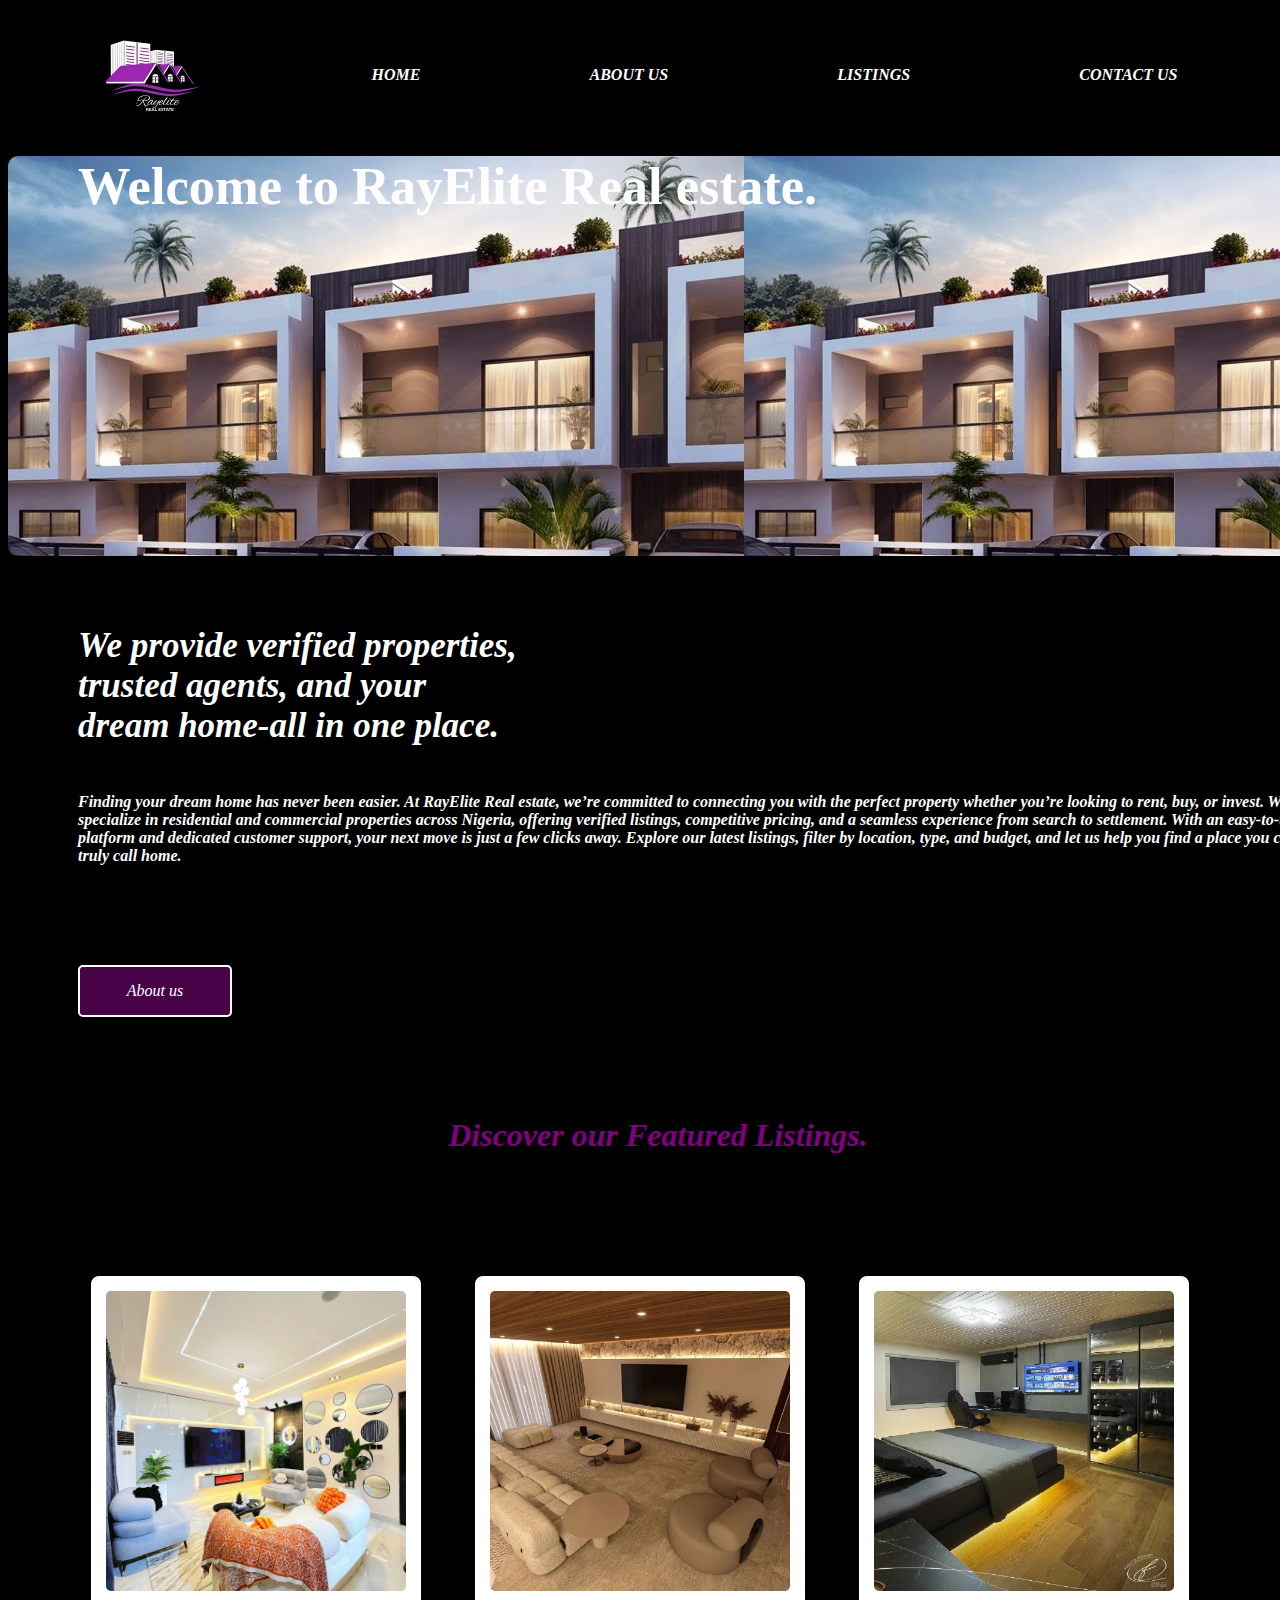
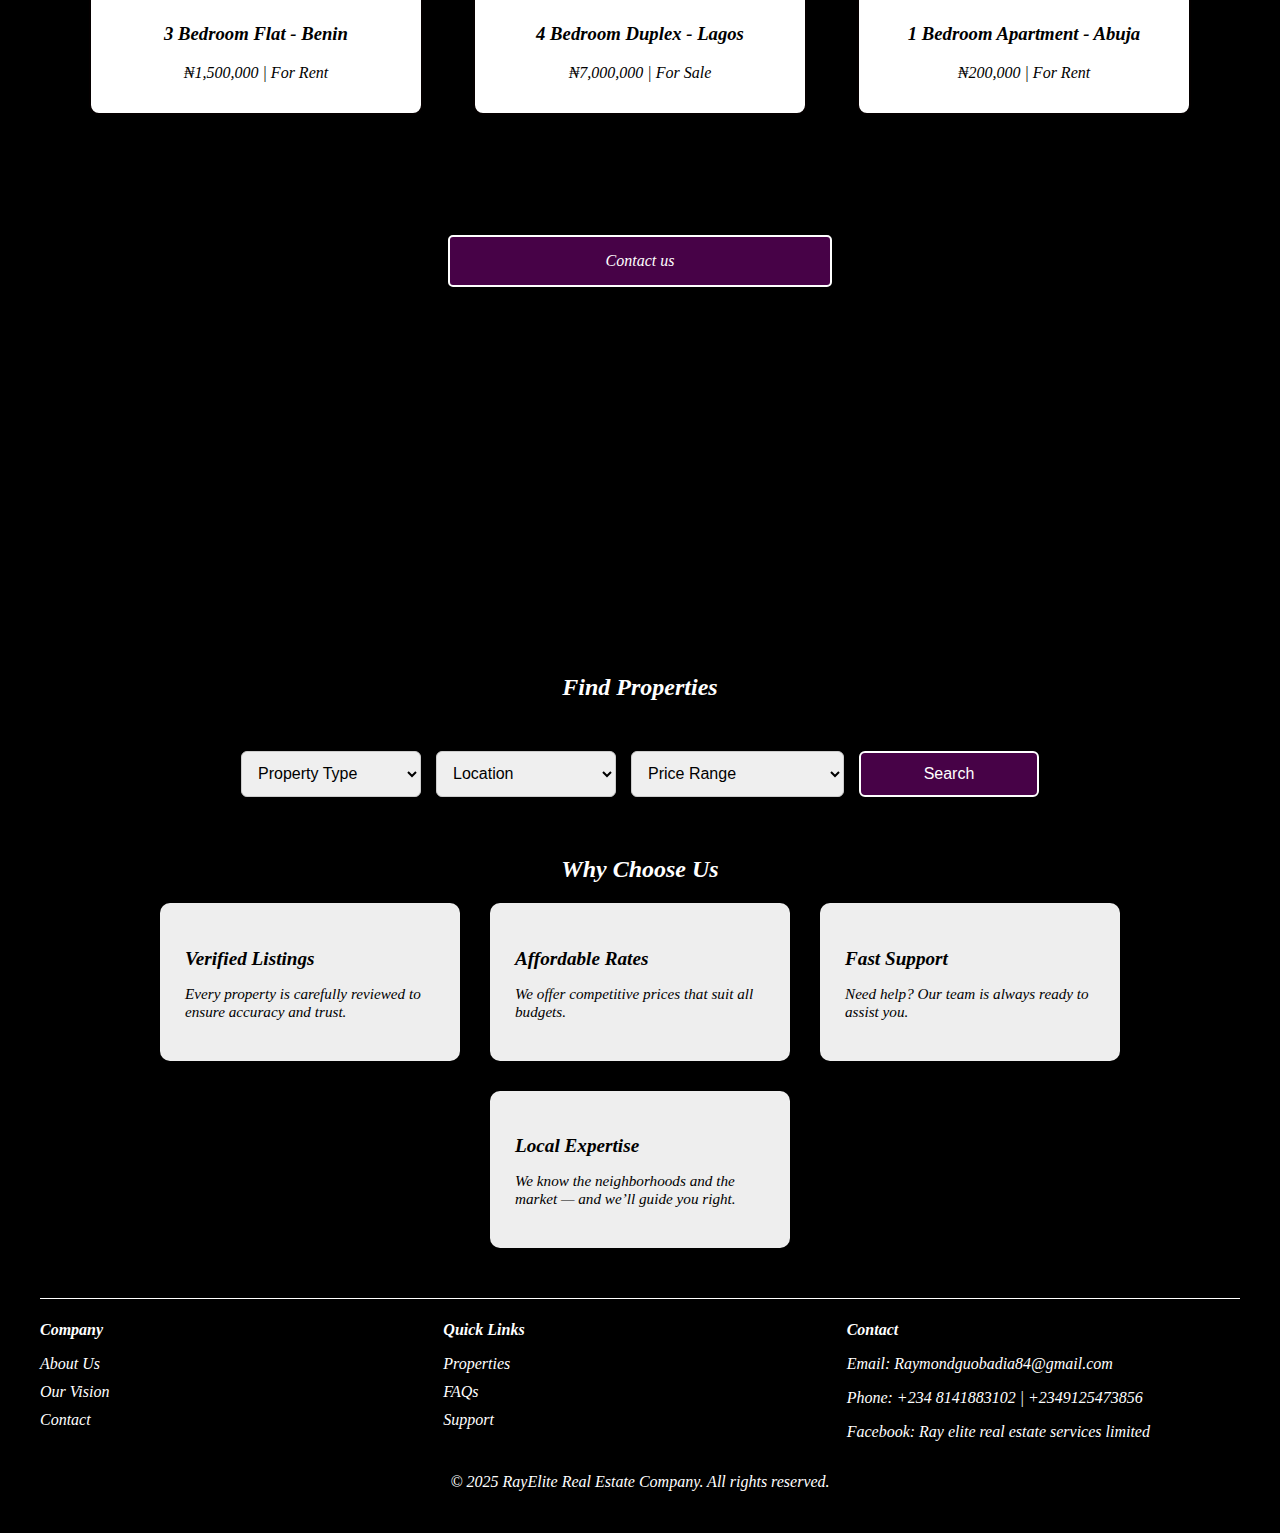
<file: index.html>
<!DOCTYPE html>
<html lang="en">
<head>
    <link rel="stylesheet" href="RayCSS.css">
    <meta charset="UTF-8">
    <meta name="viewport" content="width=device-width, initial-scale=1.0">
    <title>RayElite Real Estate</title>
</head>
<body>
   
  <nav class="nav0">
    <ul class="nav1">
        <li><img src="Logo.jpeg" alt="" width="100px" ></li>
        <li class="nav2"><a  class="nav3" href="index.html.html">HOME</a></li>
        <li class="nav2" ><a class="nav3" href="about.html">ABOUT US</a></li>
        <li class="nav2" ><a class="nav3" href="listings.html">LISTINGS</a></li>
        <li class="nav2" ><a class="nav3" href="contact.html">CONTACT US</a></li>    
    </ul>
</nav>
<div class="hero">


  <h2 style="padding-top: px; margin-left:70px; margin-top: auto; margin-bottom: auto; ">  Welcome to RayElite Real estate.</h2>
    
</div>
<div class="new">
<h4 class="reset" style="padding-top: 20 px; margin-left:70px ; color: white; text-align: justify; "> We provide verified properties,<br>
  trusted agents, and your <br>
  dream home-all in one place.</h4>
  <p style="font-weight:950px ; text-align: left; margin-left: 70px; "> Finding your dream home has never been easier. At RayElite Real estate, we’re committed to connecting you with the perfect property whether you’re looking to rent, buy, or invest.
      
    We specialize in residential and commercial properties across Nigeria, offering verified listings, competitive pricing, and a seamless experience from search to settlement. With an easy-to-use platform and dedicated customer support, your next move is just a few clicks away.
    
    Explore our latest listings, filter by location, type, and budget, and let us help you find a place you can truly call home.</p>
  
 <div class="button" style="border-radius: 5px;" > <a class="button2"  href="About.html">About us</a></div>
 <h1 style="text-align: center;">Discover our Featured Listings.</h1>

 </div>






<div class="deep0">
   <div class="deep" id="propertyList">
    

    
    <div class="property" data-type="rent" data-location="benin" data-price="1500000">
      <img src="listing1 rental.jpeg" alt="3 Bedroom Flat - Benin">
      <h3>3 Bedroom Flat - Benin</h3>
      <p>₦1,500,000 | For Rent</p>
    </div>
  
    <div class="property" data-type="sale" data-location="lagos" data-price="7000000">
      <img src="listing12.jpg" alt="4 Bedroom Duplex - Lagos">
      <h3>4 Bedroom Duplex - Lagos</h3>
      <p>₦7,000,000 | For Sale</p>
    </div>
  
    <div class="property" data-type="rent" data-location="abuja" data-price="200000">
      <img src="listing11.jpg" alt="1 Bedroom - Abuja">
      <h3>1 Bedroom Apartment - Abuja</h3>
      <p>₦200,000 | For Rent</p>
    </div>
      </div>
      <div class="button3"><a href="contact.html">Contact us</a> </div>



      
    
</div>





  <section class="search-filter">
    <h2 style="color: white; text-align: center; margin-bottom: 50px; margin-top: 20px; ">Find Properties</h2>
    <form id="filterForm">
      <select name="type" id="type">
        <option value="">Property Type</option>
        <option value="rent">For Rent</option>
        <option value="sale">For Sale</option>
      </select>
    
      <select name="location" id="location">
        <option value="">Location</option>
        <option value="benin">Benin</option>
        <option value="lagos">Lagos</option>
        <option value="abuja">Abuja</option>
      </select>
    
      <select name="price" id="price">
        <option value="">Price Range</option>
        <option value="0-500000">₦0 - ₦500,000</option>
        <option value="500000-2000000">₦500,000 - ₦2,000,000</option>
        <option value="2000000-10000000">₦2M - ₦10M</option>
      </select>
    
      <button type="submit">Search</button>
    </form>
    </section

  

    <section class="why-choose-us">
      <h2 style="color: white; text-align: center; ">Why Choose Us</h2>
      <div class="benefits">
        <div class="benefit">
          <h3>Verified Listings</h3>
          <p>Every property is carefully reviewed to ensure accuracy and trust.</p>
        </div>
        <div class="benefit">
          <h3>Affordable Rates</h3>
          <p>We offer competitive prices that suit all budgets.</p>
        </div>
        <div class="benefit">
          <h3>Fast Support</h3>
          <p>Need help? Our team is always ready to assist you.</p>
        </div>
        <div class="benefit">
          <h3>Local Expertise</h3>
          <p>We know the neighborhoods and the market — and we’ll guide you right.</p>
        </div>
      </div>
    </section>


    <footer class="site-footer">
      <div class="footer-content">
        <div class="footer-column">
          <h4>Company</h4>
          <ul>
            <li><a href="about.html">About Us</a></li>
            <li><a href="about.html">Our Vision</a></li>
            <li><a href="contact.html">Contact</a></li>
          </ul>
        </div>
        <div class="footer-column">
          <h4>Quick Links</h4>
          <ul>
            <li><a href="#">Properties</a></li>
            <li><a href="contact.html">FAQs</a></li>
            <li><a href="contact.html">Support</a></li>
          </ul>
        </div>
        <div class="footer-column">
          <h4>Contact</h4>
          <p>Email: Raymondguobadia84@gmail.com</p>
          <p>Phone: +234 8141883102 | +2349125473856</p>
          <p>Facebook: Ray elite real estate services limited</p>
        </div>
      </div>
      <div class="footer-bottom">
        <p>&copy; 2025 RayElite Real Estate Company. All rights reserved.</p>
      </div>
    </footer























   <script> src="Raymain.js"</script> 
</body>
</html>
</file>
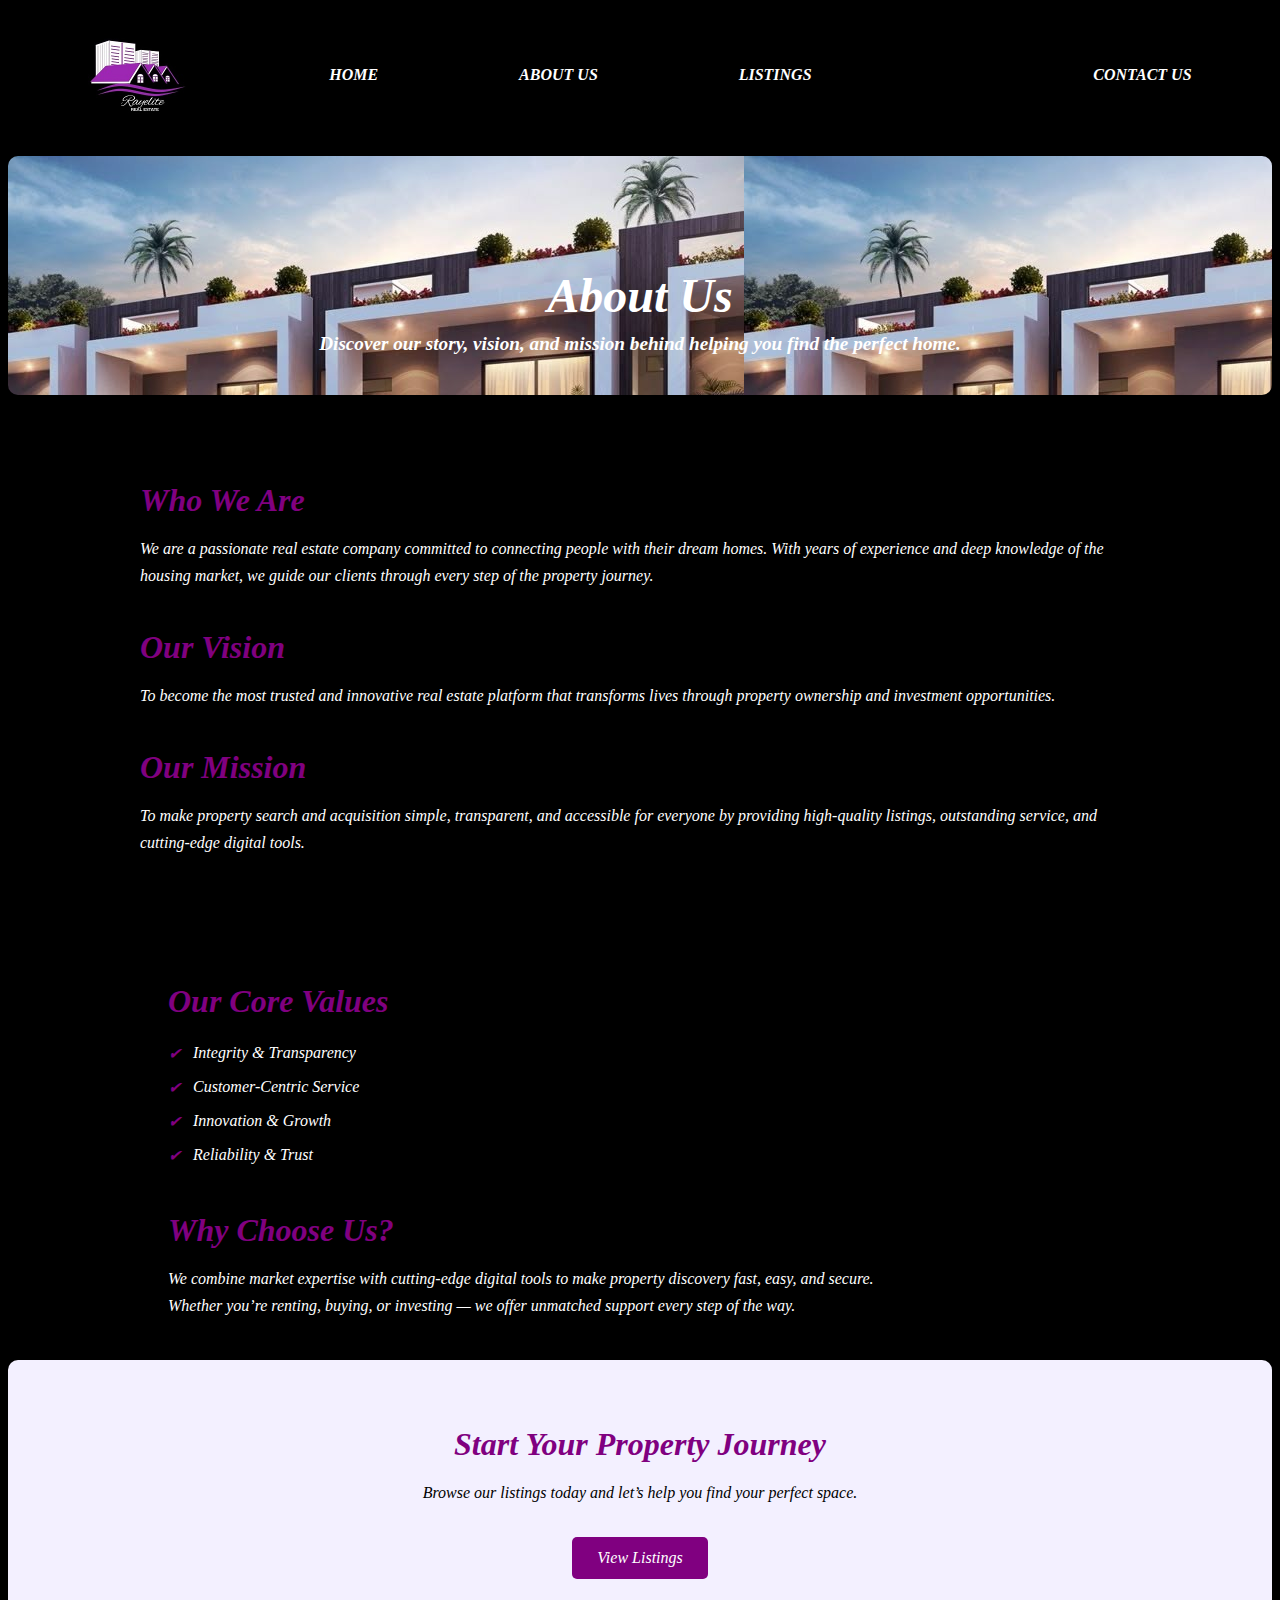
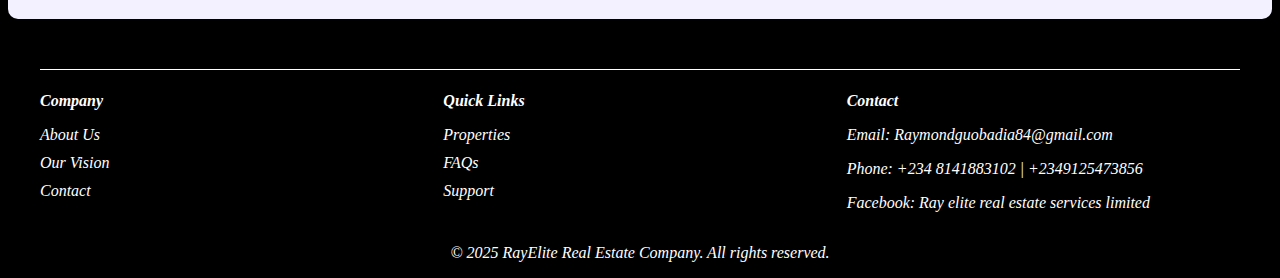
<file: about.html>
<!DOCTYPE html>
<html lang="en">
<head>
  <meta charset="UTF-8" />
  <meta name="viewport" content="width=device-width, initial-scale=1.0"/>
  <title>About Us</title>
  <link rel="stylesheet" href="RayCSS.css" />
</head>
<body>
    <nav class="nav0">
        <ul class="nav1">
            <li><img src="Logo.jpeg" alt="" width="100px" ></li>
            <li class="nav2"><a  class="nav3" href="index.html">HOME</a></li>
            <li class="nav2" ><a class="nav3" href="about.html">ABOUT US</a></li>
            <li class="nav2" ><a class="nav3" href="listings.html">LISTINGS</li>
            <li class="nav2" ><a class="nav3" href="contact.html">CONTACT US</a></li>    
        </ul>
    </nav>
    

  <section class="about-hero">
    <h1>About Us</h1>
    <h3>Discover our story, vision, and mission behind helping you find the perfect home.</h3>
  </section>

  <section class="about-content">
    <div class="about-section">
      <h2>Who We Are</h2>
      <p>
        We are a passionate real estate company committed to connecting people with their dream homes. With years of experience and deep knowledge of the housing market, we guide our clients through every step of the property journey.
      </p>
    </div>

    <div class="about-section">
      <h2>Our Vision</h2>
      <p>
        To become the most trusted and innovative real estate platform that transforms lives through property ownership and investment opportunities.
      </p>
    </div>

    <div class="about-section">
      <h2>Our Mission</h2>
      <p>
        To make property search and acquisition simple, transparent, and accessible for everyone by providing high-quality listings, outstanding service, and cutting-edge digital tools.
      </p>
    </div>
  </section>
  <div class="about-section bold">
    <h2>Our Core Values</h2>
    <ul class="values-list">
      <li>Integrity & Transparency</li>
      <li>Customer-Centric Service</li>
      <li>Innovation & Growth</li>
      <li>Reliability & Trust</li>
    </ul>
  </div>
  
  <div class="about-section bold" style="text-align: left;">
    <h2>Why Choose Us?</h2>
    <p>
      We combine market expertise with cutting-edge digital tools to make property discovery fast, easy, and secure. <br>
       Whether you’re renting, buying, or investing — we offer unmatched support every step of the way.
    </p>
  </div>
  
  <div class="about-section cta">
    <h2>Start Your Property Journey</h2>
    <p style="color: black;">Browse our listings today and let’s help you find your perfect space.</p>
    <a href="listings.html" class="btn-purple">View Listings</a>
  </div>

  <footer class="site-footer">
    <div class="footer-content">
      <div class="footer-column">
        <h4>Company</h4>
        <ul>
          <li><a href="about.html">About Us</a></li>
          <li><a href="about.html">Our Vision</a></li>
          <li><a href="contact.html">Contact</a></li>
        </ul>
      </div>
      <div class="footer-column">
        <h4>Quick Links</h4>
        <ul>
          <li><a href="listings.html">Properties</a></li>
          <li><a href="contact.html">FAQs</a></li>
          <li><a href="contact.html">Support</a></li>
        </ul>
      </div>
      <div class="footer-column">
        <h4>Contact</h4>
        <p>Email: Raymondguobadia84@gmail.com</p>
        <p>Phone: +234 8141883102 | +2349125473856</p>
        <p>Facebook: Ray elite real estate services limited</p>
      </div>
    </div>
    <div class="footer-bottom">
      <p>&copy; 2025 RayElite Real Estate Company. All rights reserved.</p>
    </div>
  </footer
</body>
</html
</file>
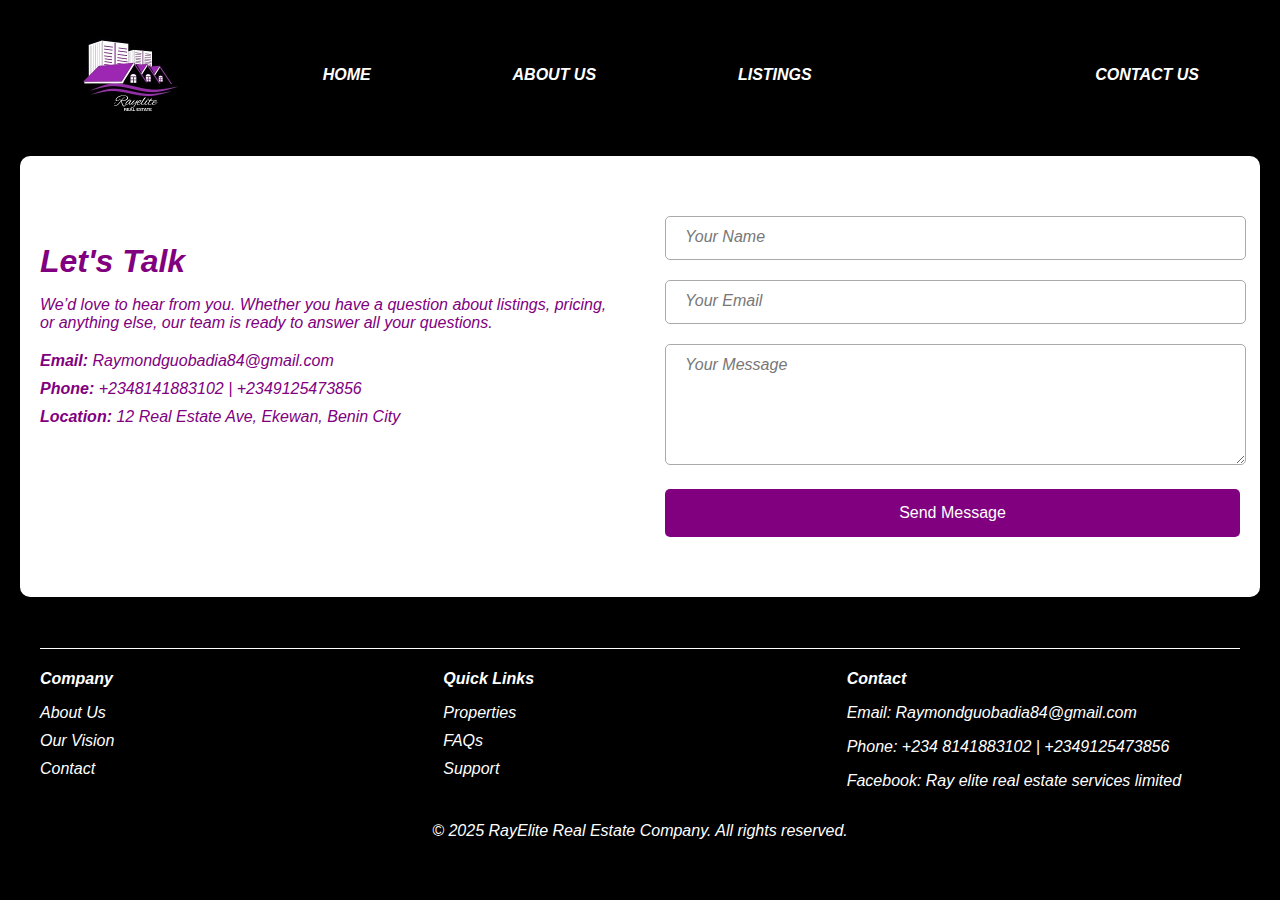
<file: contact.html>
<!DOCTYPE html>
<html lang="en">
<head>
  <meta charset="UTF-8" />
  <meta name="viewport" content="width=device-width, initial-scale=1.0"/>
  <title>Contact Us</title>
  <link rel="stylesheet" href="RayCSS.css" />
</head>
<body class="contactbody">
    <nav class="nav0">
        <ul class="nav1">
            <li><img src="Logo.jpeg" alt="" width="100px" ></li>
            <li class="nav2"><a  class="nav3" href="index.html">HOME</a></li>
            <li class="nav2" ><a class="nav3" href="about.html">ABOUT US</a></li>
            <li class="nav2" ><a class="nav3" href="listings.html">LISTINGS</li>
            <li class="nav2" ><a class="nav3" href="contact.html">CONTACT US</a></li>    
        </ul>
    </nav>


  <section class="contact-wrapper">
    <div class="contact-left">
      <h2>Let's Talk</h2>
      <p>We’d love to hear from you. Whether you have a question about listings, pricing, or anything else, our team is ready to answer all your questions.</p>
      <div class="contact-details">
        <p><strong>Email:</strong> Raymondguobadia84@gmail.com</p>
        <p><strong>Phone:</strong> +2348141883102 | +2349125473856</p>
        <p><strong>Location:</strong> 12 Real Estate Ave, Ekewan, Benin City</p>
      </div>
    </div>

    <form class="contact-right" action="https://formspree.io/f/xwpoqpdr"
    method="post"
    >
      <div class="form-group">
        <input type="text" required name="name" />
        <label>Your Name</label>
      </div>
      <div class="form-group">
     <input type="email" required  name="email"/>
        <label>Your Email</label>
      </div>
      <div class="form-group">
        <textarea rows="5" required name="Message"></textarea>
        <label>Your Message</label>
      </div>
      <button class="b1" type="submit">Send Message</button>
    </form>
  </section>

  <footer class="site-footer" style="border:1px black solid ;">
    <div class="footer-content">
      <div class="footer-column">
        <h4>Company</h4>
        <ul>
          <li><a href="about.html">About Us</a></li>
          <li><a href="about.html">Our Vision</a></li>
          <li><a href="contact.html">Contact</a></li>
        </ul>
      </div>
      <div class="footer-column" >
        <h4>Quick Links</h4>
        <ul>
          <li><a href="listing.html">Properties</a></li>
          <li><a href="contact.html">FAQs</a></li>
          <li><a href="contact.html">Support</a></li>
        </ul>
      </div>
      <div class="footer-column">
        <h4>Contact</h4>
        <p>Email: Raymondguobadia84@gmail.com</p>
        <p>Phone: +234 8141883102 | +2349125473856</p>
        <p>Facebook: Ray elite real estate services limited</p>
      </div>
    </div>
    <div class="footer-bottom">
      <p>&copy; 2025 RayElite Real Estate Company. All rights reserved.</p>
    </div>
  </footer

</body>
</html
</file>
<file: RayCSS.css>
body{
    font-family: verdana;
    background-color: black;
    flex-wrap: wrap;
    font-style: italic;
}




.hero{
    background-image: url(listing5.jpg);
    width: 1300px;
    height: 400px;
    border-radius : 10px;
    color: rgb(255, 253, 253);
    font-size:35px;
    font-style: normal;
margin-left: auto; 
margin-right: auto;
margin-top: x;
}
.reset{
margin-top: 70px;
font-size: 35px;
color:purple;


}
.hero h1{
  padding-top: 100px ;
  
  text-align: center

}

.nav0{ border: ;

}

.nav1{
    display: flex;
    justify-content: space-around;
    list-style: none;
    padding: 10px;
    background-color: black;
    border-top-left-radius: 10px;
    border-top-right-radius: 10px;
    
}

.nav2{ padding-top: 40px;
    
    
}
.nav3{
    text-decoration: none;
    color: white;
    font-weight: bold;
    transition: background 0.3s;
    
    
}

.nav3:hover{ color: rgb(163, 45, 163);

}

.button{width: 150px;
        border: 2px white solid;
        background-color: rgb(71, 2, 71);
        text-decoration: none;
        list-style: none;
        justify-content: center;
        text-align: center;
        align-items: center;
        padding-bottom: 15px;
        padding-top: 15px ;
        margin-left: 70px;
        transition: background 0.3s;
        margin-top: 100px;
}



.button:hover{
    background-color: darkviolet;
    
}



.button2{
    text-decoration: none;
    color: white;
    font-size: medium;
    
}

.new{
  margin-left: auto;
  margin-right: auto;
  width: 1300px;
  flex-wrap: wrap;
}

.new p{
  color: white;
  font-weight: bold;
  font-style: italic;
}

.new h1{
color: purple;
margin-top: 100px;

}

.search-filter {
    
    padding: 40px 20px;
    text-align:center;
  }
  
  .search-filter h2 {
    margin-bottom: 20px;
    color: #333;
  }
  
  .search-filter form {
    display: flex;
    flex-wrap: wrap;
    justify-content: center;
    gap: 15px;
  }
  
  .search-filter select,
  .search-filter button {
    padding: 12px;
    font-size: 16px;
    border-radius: 6px;
    border: 1px solid #ccc;
    min-width: 180px;
  }
  
  .search-filter button {
    background-color: rgb(71, 2, 71);
    color: white;
    border: white 2px solid;
    cursor: pointer;
    transition: background 0.3s;
  }
  
  .search-filter button:hover {
    background-color: darkviolet;
  }

.deep0{
  background-image:url(//.listing8);
  border-radius: 10px;
  height: 1000px;

}




  .deep{
    color: black;
    display: flex;
    flex-wrap: wrap;
    justify-content: center;
    gap: 50px;
    padding: 60px;
    margin-top: 60px;

  }
  


  
  .property {
    
    background:white;
    padding: 15px;
    border-radius: 10px;
    width: 300px;
    box-shadow: 0 0 15px black;
    text-align: center;
    transition: transform 0.3s;
    border: rgb(5, 0, 0) 2px solid;
    

  }
  
  .property:hover{
   transform: translateY(-20px);
   background-color: rgb(201, 189, 207);
  
  }
  .property img {
    width: 100%;
    border-radius: 5px;
    margin-bottom: 10px;
  }


  .button3{
    width: 350px;
    border: 2px white solid;
    background-color: rgb(71, 2, 71);
    text-decoration: none;
    list-style: none;
    margin-right: auto;
    margin-left: auto;
    margin-top: 60px;
    padding: 15px ;
    border-radius: 5px;
    transition: background 0.3s; 
    text-align: center;
    box-shadow: 0 0 10px black;
  
  }

  .button3 a{
    text-decoration: none;
    color: white;
    
  }

  .button3:hover{
    background-color: darkviolet;
    
}

/* Why Choose Us */
.why-choose-us {
  padding: 60px 20px;
  background-color: #fff;
  text-align: center;
  font-weight: 900px;
  border-radius: 10px;
}

.why-choose-us h2 {
  font-size: 2rem;
  margin-bottom: 40px;
  color: #333;
}

.benefits {
  display: flex;
  flex-wrap: wrap;
  justify-content: center;
  gap: 30px;
}

.benefit {
  background-color: #eee;
  padding: 25px;
  border-radius: 10px;
  width: 250px;
  box-shadow: 0 0 10px rgba(0,0,0,0.1);
  transition: all 0.3s ease;
}

.benefit:hover {
  background-color: purple;
  color: #fff;
  transform: translateY(-5px);
}

.benefit h3 {
  font-size: 1.2rem;
  margin-bottom: 10px;
}

.benefit p {
  font-size: 0.95rem;}
  
  .site-footer {
    background: black;
    color:white;
    margin-top: 50px;
  }
  
  .footer-content {
    display: flex;
    flex-wrap: wrap;
    justify-content: space-between;
    gap: 10px;
    max-width: 1200px;
    margin: auto;
    border-top: 1px white solid;
  }
  
  .footer-column {
    flex: 1;
    min-width: 200px;
  }
  
  .footer-column h4 {
    margin-bottom: 15px;
  }
  
  .footer-column ul {
    list-style: none;
    padding: 0;
  }
  
  .footer-column ul li a {
    color: white;
    text-decoration: none;
    display: block;
    margin-bottom: 10px;
  }
  
  .footer-bottom {
    text-align: center;
    margin-top: 10px;
  }
  
  .contactbody {
    font-family: 'Segoe UI', sans-serif;
    margin: 0;
    background:black;
  }
  
  .contact-wrapper {
    display: flex;
    flex-wrap: wrap;
    padding: 60px 20px;
    max-width: 1200px;
    margin: auto;
    gap: 50px;
    background: white;
    box-shadow: 0 5px 20px rgba(0,0,0,0.05);
    border-radius: 10px;
    color: purple;
  }
  
  .contact-left {
    flex: 1;
    min-width: 300px;
  }
  
  .contact-left h2 {
    font-size: 2rem;
    color: purple;
    margin-bottom: 10px;
  }
  
  .contact-left p {
    font-size: 1rem;
    margin-bottom: 20px;
  }
  
.b1{
  transition: background 0.3s;

}
.b1:hover{ background-color: blueviolet;



}

  .contact-details p {
    margin: 10px 0;
  }
  
  .contact-right {
    flex: 1;
    min-width: 300px;
    display: flex;
    flex-direction: column;
    gap: 20px;
  }
  
  .form-group {
    position: relative;
    padding-right: 20px;
  }
  
  .form-group input,
  .form-group textarea {
    width: 100%;
    padding: 12px;
    border: 1px solid #aaa;
    border-radius: 5px;
    outline: none;
    font-size: 1rem;
    background: transparent;
  }
  
  .form-group label {
    position: absolute;
    top: 12px;
    left: 15px;
    background: white;
    padding: 0 5px;
    color: #777;
    transition: 0.3s;
    pointer-events: none;
  }
  
  .form-group input:focus + label,
  .form-group input:valid + label,
  .form-group textarea:focus + label,
  .form-group textarea:valid + label {
    top: -10px;
    font-size: 0.85rem;
    color: purple;
  }
  
  .contact-right button {
    background: purple;
    color: white;
    border: none;
    padding: 15px;
    font-size: 1rem;
    cursor: pointer;
    border-radius: 5px;
    transition: background 0.3s ease;
  }
  
  .contact-right button:hover {
    background: darkmagenta;}
  


    .about-hero {
      text-align: center;
      padding: 80px 20px 40px;
      background-image:url(listing5.jpg);
      color: white;
      border-radius: 10px;
    }
    
    .about-hero h1 {
      font-size: 3rem;
      margin-bottom: 10px;
    }
    
    .about-hero h3{
      font-size: 1.2rem;
      max-width: 700px;
      margin: auto;
    }
    
    .about-content {
      padding: 60px 20px;
      max-width: 1000px;
      margin: auto;

    }
    
    .about-section {
      margin-bottom: 40px;
    }
    
    .about-section h2 {
      color: purple;
      font-size: 2rem;
      margin-bottom: 10px;
    }
    
    .about-section p {
      font-size: 1rem;
      line-height: 1.7;
      color:white;
      
    }

    .values-list {
      list-style: none;
      padding-left: 0;
      
    }
    
    .values-list li {
      padding: 8px 0;
      font-weight: 500;
      color: white;
      position: relative;
      padding-left: 25px;
    }
    
    .values-list li::before {
      content: "✔";
      color: purple;
      position: absolute;
      left: 0;
    }
    
    .cta {
      background: #f3f0ff;
      padding: 40px;
      text-align: center;
      border-radius: 10px;
      margin-left: auto;
      margin-right: auto;
    }
    
    .btn-purple {
      display: inline-block;
      margin-top: 15px;
      padding: 12px 25px;
      background: purple;
      color: white;
      text-decoration: none;
      border-radius: 5px;
    }

    .bold{
      margin-left: 160px;
    }



    #listings {
      display: flex;
      flex-wrap: wrap;
      gap: 30px;
      margin-top: 70px;
      justify-content: center;
    }
    
    .listing-card {
      width: 300px;
      border-radius: 10px;
      box-shadow: 0 5px 15px rgba(0,0,0,0.1);
      overflow: hidden;
      background: white;
    }
    
    .listing-card img {
      width: 100%;
      height: 200px;
      object-fit: cover;
    }
    
    .listing-card .info {
      padding: 15px;
    }
    
    .listing-card .info h3 {
      margin: 0 0 10px;
      font-size: 20px;
      color: #333;
    }
    
    .listing-card .info p {
      margin: 5px 0;
      color: #666;
    }





   .listings-container {
  display: flex;
  flex-wrap: wrap;
  gap: 30px;
  justify-content: center;
  margin-top: 50px;
}

.listing-card {
  background-color: #f5f5f5;
  padding: 20px;
  width: 300px;
  border-radius: 10px;
  box-shadow: 0 5px 15px rgba(0,0,0,0.1);
  transition: transform 0.2s ease;
}

.listing-card:hover {
  transform: translateY(-5px);
}

.listing-card .info h3 {
  color: #4b0082; /* deep purple */
  margin-bottom: 10px;
}

.listing-card .info p {
  margin: 5px 0;
  color: #333;
  font-size: 15px;
}



#listings-section {
  padding: 60px 20px;
  background-color: #f7f7f7;
}

.section-title {
  text-align: center;
  font-size: 32px;
  color: #4b0082; /* deep purple */
  margin-bottom: 40px;
}

.listings-container {
  display: flex;
  flex-wrap: wrap;
  gap: 30px;
  justify-content: center;
}

.listing-card {
  background-color: white;
  border: 1px solid #ddd;
  border-radius: 12px;
  box-shadow: 0 4px 12px rgba(0, 0, 0, 0.08);
  padding: 20px;
  width: 300px;
  transition: transform 0.3s ease;
}

.listing-card:hover {
  transform: translateY(-5px);
}

.listing-card .info h3 {
  color: #333;
  font-size: 20px;
  margin-bottom: 10px;
}

.listing-card .info p {
  margin: 5px 0;
  font-size: 14px;
  color: #555;

}

  .why-us {
    padding: 60px 20px;
    background-color: #fff;
    text-align: center;
  }

  .why-us h2 {
    font-size: 30px;
    color: #4b0082;
    margin-bottom: 40px;
  }

  .features {
    display: flex;
    gap: 30px;
    flex-wrap: wrap;
    justify-content: center;
  }

  .feature {
    max-width: 300px;
    padding: 20px;
    background-color: #f1f1f1;
    border-radius: 12px;
    box-shadow: 0 2px 10px rgba(0, 0, 0, 0.05);
  }
</file>
